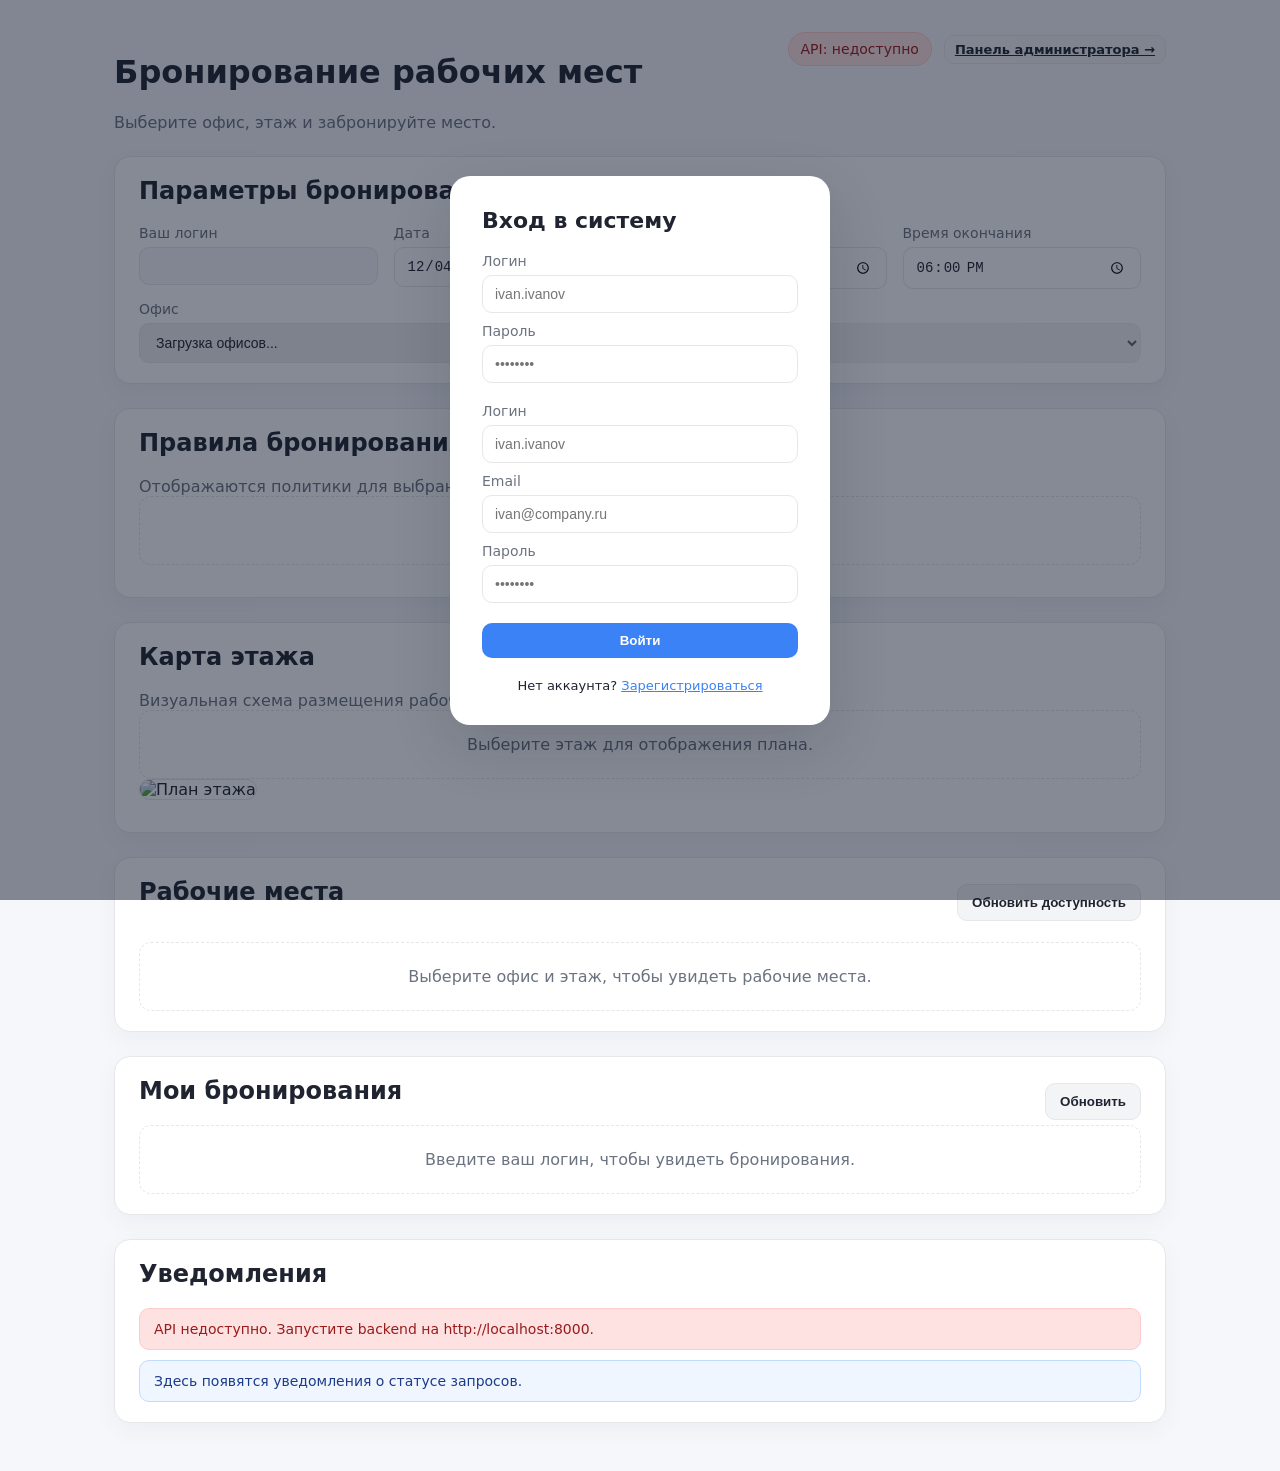
<file: frontend/index.html>
<!doctype html>
<html lang="ru">
  <head>
    <meta charset="UTF-8" />
    <meta name="viewport" content="width=device-width, initial-scale=1" />
    <title>Бронирование рабочих мест</title>
    <link rel="stylesheet" href="./styles.css" />
  </head>
  <body>
    <!-- Login / Register overlay -->
    <div id="login-overlay" class="login-overlay">
      <div class="login-card">
        <div>
          <h2 id="auth-title">Вход в систему</h2>
        </div>
        <div id="form-login" class="stack">
          <label class="field">
            <span>Логин</span>
            <input id="login-username" type="text" placeholder="ivan.ivanov" autocomplete="username" />
          </label>
          <label class="field">
            <span>Пароль</span>
            <input id="login-password" type="password" placeholder="••••••••" autocomplete="current-password" />
          </label>
        </div>
        <div id="form-register" class="stack hidden">
          <label class="field">
            <span>Логин</span>
            <input id="reg-username" type="text" placeholder="ivan.ivanov" autocomplete="username" />
          </label>
          <label class="field">
            <span>Email</span>
            <input id="reg-email" type="email" placeholder="ivan@company.ru" autocomplete="email" />
          </label>
          <label class="field">
            <span>Пароль</span>
            <input id="reg-password" type="password" placeholder="••••••••" autocomplete="new-password" />
          </label>
        </div>
        <div id="auth-error" class="message error hidden"></div>
        <button id="auth-submit-btn" class="button">Войти</button>
        <p style="text-align:center;margin:0;font-size:13px;color:var(--text-secondary)">
          <span id="auth-toggle-text">Нет аккаунта?</span>
          <a id="auth-toggle-link" href="#" style="color:var(--accent)">Зарегистрироваться</a>
        </p>
      </div>
    </div>

    <div class="page">
      <header class="header">
        <div>
          <h1>Бронирование рабочих мест</h1>
          <p class="subtitle">Выберите офис, этаж и забронируйте место.</p>
        </div>
        <div class="header-actions">
          <div class="status" id="api-status">API: не проверено</div>
          <span id="logged-as" class="hidden" style="font-size:13px;color:var(--text-secondary)"></span>
          <button id="logout-btn" class="button secondary small hidden">Выйти</button>
          <a href="./admin.html" class="button secondary small">Панель администратора →</a>
        </div>
      </header>

      <section class="panel">
        <h2>Параметры бронирования</h2>
        <div class="grid">
          <label class="field">
            <span>Ваш логин</span>
            <input id="user-id" type="text" readonly style="background:var(--bg);cursor:default" />
          </label>
          <label class="field">
            <span>Дата</span>
            <input id="reservation-date" type="date" />
          </label>
          <label class="field">
            <span>Время начала</span>
            <input id="start-time" type="time" value="09:00" />
          </label>
          <label class="field">
            <span>Время окончания</span>
            <input id="end-time" type="time" value="18:00" />
          </label>
        </div>
        <div class="grid">
          <label class="field">
            <span>Офис</span>
            <select id="office-select">
              <option value="">Загрузка офисов...</option>
            </select>
          </label>
          <label class="field">
            <span>Этаж</span>
            <select id="floor-select" disabled>
              <option value="">Выберите офис</option>
            </select>
          </label>
        </div>
      </section>

      <section class="panel">
        <h2>Правила бронирования</h2>
        <p class="subtitle">Отображаются политики для выбранного офиса.</p>
        <div id="policy-empty" class="empty">Выберите офис, чтобы увидеть правила.</div>
        <div id="policy-list" class="policy-list hidden"></div>
      </section>

      <section class="panel">
        <h2>Карта этажа</h2>
        <p class="subtitle">Визуальная схема размещения рабочих мест.</p>
        <div id="floor-plan-placeholder" class="empty">Выберите этаж для отображения плана.</div>
        <figure id="floor-plan-figure" class="floor-plan hidden">
          <div class="floor-plan-wrapper">
            <img id="floor-plan-image" alt="План этажа" />
            <div id="floor-plan-overlay" class="plan-overlay"></div>
          </div>
          <figcaption id="floor-plan-caption"></figcaption>
        </figure>
      </section>

      <section class="panel">
        <div class="panel-header">
          <h2>Рабочие места</h2>
          <button id="refresh" class="button secondary">Обновить доступность</button>
        </div>
        <div id="desks" class="desk-grid">
          <div class="empty">Выберите офис и этаж, чтобы увидеть рабочие места.</div>
        </div>
      </section>

      <section class="panel">
        <div class="panel-header">
          <h2>Мои бронирования</h2>
          <button id="refresh-bookings" class="button secondary">Обновить</button>
        </div>
        <div id="my-bookings">
          <div class="empty">Введите ваш логин, чтобы увидеть бронирования.</div>
        </div>
      </section>

      <section class="panel">
        <h2>Уведомления</h2>
        <div id="messages" class="messages">
          <div class="message info">Здесь появятся уведомления о статусе запросов.</div>
        </div>
      </section>
    </div>

    <template id="desk-card-template">
      <article class="desk-card">
        <div class="desk-header">
          <h3 class="desk-title"></h3>
          <span class="badge"></span>
        </div>
        <dl class="desk-meta">
          <div><dt>Тип</dt><dd class="desk-type"></dd></div>
          <div><dt>Зона</dt><dd class="desk-zone"></dd></div>
          <div><dt>Закреплено за</dt><dd class="desk-assigned"></dd></div>
        </dl>
        <button class="button reserve">Забронировать</button>
      </article>
    </template>

    <script type="module" src="./app.js"></script>
  </body>
</html>
</file>
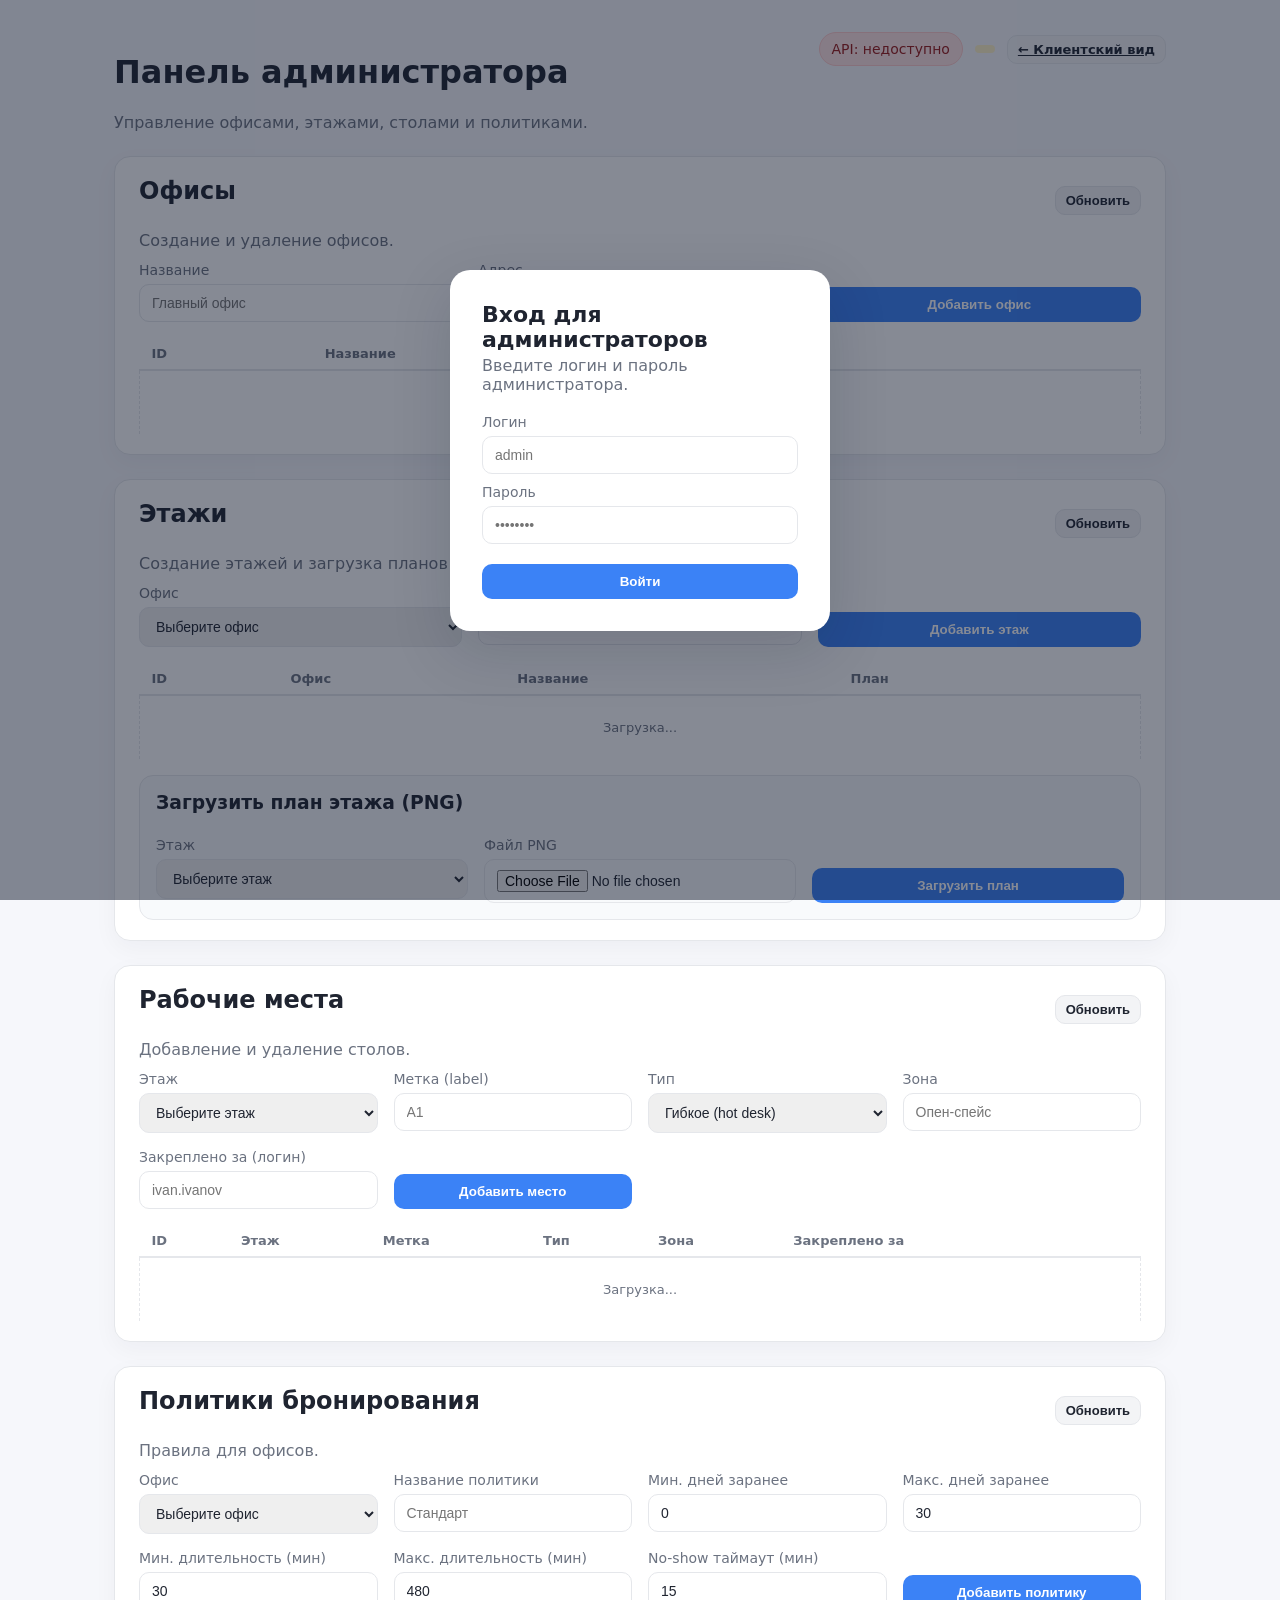
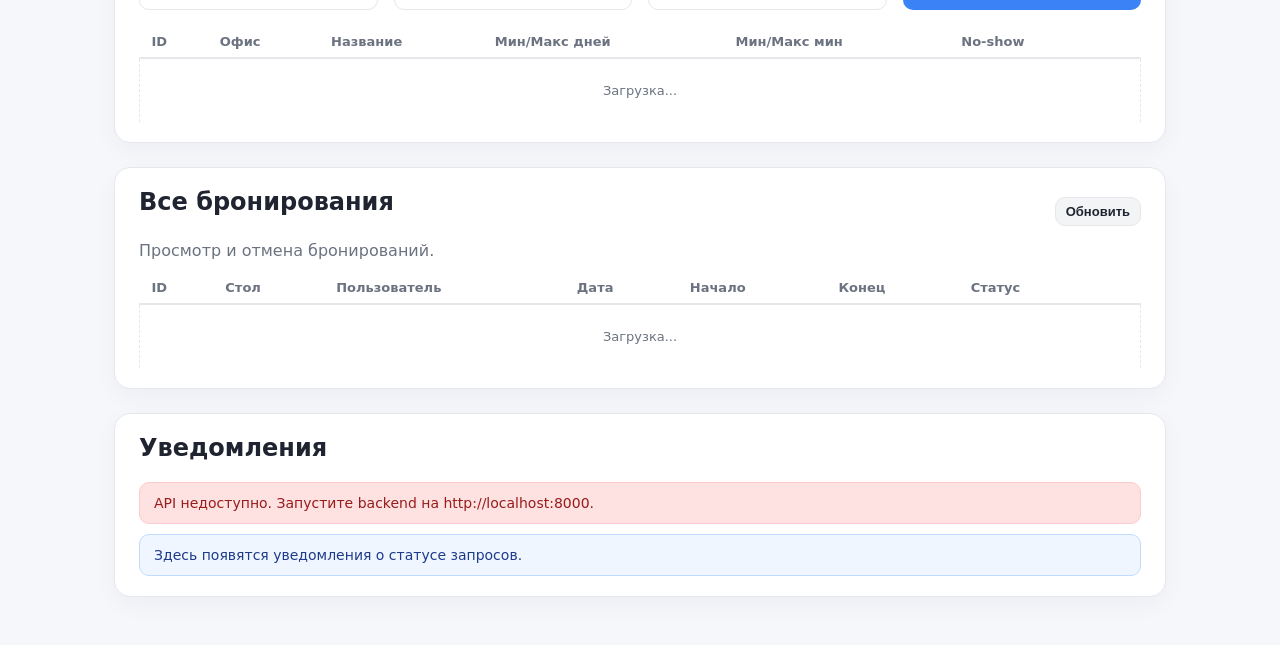
<file: frontend/admin.html>
<!doctype html>
<html lang="ru">
  <head>
    <meta charset="UTF-8" />
    <meta name="viewport" content="width=device-width, initial-scale=1" />
    <title>Панель администратора — Бронирование мест</title>
    <link rel="stylesheet" href="./styles.css" />
  </head>
  <body>
    <!-- Login overlay (shown when not authenticated) -->
    <div id="login-overlay" class="login-overlay">
      <div class="login-card">
        <div>
          <h2>Вход для администраторов</h2>
          <p class="subtitle" style="margin:4px 0 0">Введите логин и пароль администратора.</p>
        </div>
        <div class="stack">
          <label class="field">
            <span>Логин</span>
            <input id="login-username" type="text" placeholder="admin" autocomplete="username" />
          </label>
          <label class="field">
            <span>Пароль</span>
            <input id="login-password" type="password" placeholder="••••••••" autocomplete="current-password" />
          </label>
        </div>
        <div id="login-error" class="message error hidden"></div>
        <button id="login-btn" class="button">Войти</button>
      </div>
    </div>

    <div class="page">
      <header class="header">
        <div>
          <h1>Панель администратора</h1>
          <p class="subtitle">Управление офисами, этажами, столами и политиками.</p>
        </div>
        <div class="header-actions">
          <div class="status" id="api-status">API: не проверено</div>
          <span id="logged-as" class="admin-badge hidden"></span>
          <a href="./index.html" class="button secondary small">← Клиентский вид</a>
          <button id="logout-btn" class="button danger small hidden">Выйти</button>
        </div>
      </header>

      <!-- ── Offices ─────────────────────────────────────────────────────── -->
      <section class="panel">
        <div class="panel-header">
          <h2>Офисы</h2>
          <button id="refresh-offices" class="button secondary small">Обновить</button>
        </div>
        <p class="subtitle">Создание и удаление офисов.</p>

        <div class="grid" style="margin-bottom:16px">
          <label class="field">
            <span>Название</span>
            <input id="office-name" type="text" placeholder="Главный офис" />
          </label>
          <label class="field">
            <span>Адрес</span>
            <input id="office-address" type="text" placeholder="ул. Ленина, 1" />
          </label>
          <label class="field" style="justify-content:flex-end">
            <button id="create-office-btn" class="button">Добавить офис</button>
          </label>
        </div>

        <div class="table-wrapper">
          <table id="offices-table">
            <thead>
              <tr><th>ID</th><th>Название</th><th>Адрес</th><th></th></tr>
            </thead>
            <tbody id="offices-body">
              <tr><td colspan="4" class="empty">Загрузка...</td></tr>
            </tbody>
          </table>
        </div>
      </section>

      <!-- ── Floors ──────────────────────────────────────────────────────── -->
      <section class="panel">
        <div class="panel-header">
          <h2>Этажи</h2>
          <button id="refresh-floors" class="button secondary small">Обновить</button>
        </div>
        <p class="subtitle">Создание этажей и загрузка планов (PNG).</p>

        <div class="grid" style="margin-bottom:16px">
          <label class="field">
            <span>Офис</span>
            <select id="floor-office-select">
              <option value="">Выберите офис</option>
            </select>
          </label>
          <label class="field">
            <span>Название этажа</span>
            <input id="floor-name" type="text" placeholder="1-й этаж" />
          </label>
          <label class="field" style="justify-content:flex-end">
            <button id="create-floor-btn" class="button">Добавить этаж</button>
          </label>
        </div>

        <div class="table-wrapper">
          <table id="floors-table">
            <thead>
              <tr><th>ID</th><th>Офис</th><th>Название</th><th>План</th><th></th></tr>
            </thead>
            <tbody id="floors-body">
              <tr><td colspan="5" class="empty">Загрузка...</td></tr>
            </tbody>
          </table>
        </div>

        <!-- Floor plan upload -->
        <div class="admin-card" style="margin-top:16px">
          <h3 style="margin:0">Загрузить план этажа (PNG)</h3>
          <div class="grid">
            <label class="field">
              <span>Этаж</span>
              <select id="plan-floor-select">
                <option value="">Выберите этаж</option>
              </select>
            </label>
            <label class="field">
              <span>Файл PNG</span>
              <input id="plan-file" type="file" accept="image/png" />
            </label>
            <label class="field" style="justify-content:flex-end">
              <button id="upload-plan-btn" class="button">Загрузить план</button>
            </label>
          </div>
        </div>
      </section>

      <!-- ── Desks ───────────────────────────────────────────────────────── -->
      <section class="panel">
        <div class="panel-header">
          <h2>Рабочие места</h2>
          <button id="refresh-desks" class="button secondary small">Обновить</button>
        </div>
        <p class="subtitle">Добавление и удаление столов.</p>

        <div class="grid" style="margin-bottom:16px">
          <label class="field">
            <span>Этаж</span>
            <select id="desk-floor-select">
              <option value="">Выберите этаж</option>
            </select>
          </label>
          <label class="field">
            <span>Метка (label)</span>
            <input id="desk-label" type="text" placeholder="A1" />
          </label>
          <label class="field">
            <span>Тип</span>
            <select id="desk-type">
              <option value="hot">Гибкое (hot desk)</option>
              <option value="fixed">Закреплённое (fixed)</option>
            </select>
          </label>
          <label class="field">
            <span>Зона</span>
            <input id="desk-zone" type="text" placeholder="Опен-спейс" />
          </label>
          <label class="field">
            <span>Закреплено за (логин)</span>
            <input id="desk-assigned" type="text" placeholder="ivan.ivanov" />
          </label>
          <label class="field" style="justify-content:flex-end">
            <button id="create-desk-btn" class="button">Добавить место</button>
          </label>
        </div>

        <div class="table-wrapper">
          <table id="desks-table">
            <thead>
              <tr><th>ID</th><th>Этаж</th><th>Метка</th><th>Тип</th><th>Зона</th><th>Закреплено за</th><th></th></tr>
            </thead>
            <tbody id="desks-body">
              <tr><td colspan="7" class="empty">Загрузка...</td></tr>
            </tbody>
          </table>
        </div>
      </section>

      <!-- ── Policies ────────────────────────────────────────────────────── -->
      <section class="panel">
        <div class="panel-header">
          <h2>Политики бронирования</h2>
          <button id="refresh-policies" class="button secondary small">Обновить</button>
        </div>
        <p class="subtitle">Правила для офисов.</p>

        <div class="grid" style="margin-bottom:16px">
          <label class="field">
            <span>Офис</span>
            <select id="policy-office-select">
              <option value="">Выберите офис</option>
            </select>
          </label>
          <label class="field">
            <span>Название политики</span>
            <input id="policy-name" type="text" placeholder="Стандарт" />
          </label>
          <label class="field">
            <span>Мин. дней заранее</span>
            <input id="policy-min-days" type="number" value="0" min="0" />
          </label>
          <label class="field">
            <span>Макс. дней заранее</span>
            <input id="policy-max-days" type="number" value="30" min="1" />
          </label>
          <label class="field">
            <span>Мин. длительность (мин)</span>
            <input id="policy-min-dur" type="number" value="30" min="1" />
          </label>
          <label class="field">
            <span>Макс. длительность (мин)</span>
            <input id="policy-max-dur" type="number" value="480" min="1" />
          </label>
          <label class="field">
            <span>No-show таймаут (мин)</span>
            <input id="policy-noshow" type="number" value="15" min="0" />
          </label>
          <label class="field" style="justify-content:flex-end">
            <button id="create-policy-btn" class="button">Добавить политику</button>
          </label>
        </div>

        <div class="table-wrapper">
          <table id="policies-table">
            <thead>
              <tr><th>ID</th><th>Офис</th><th>Название</th><th>Мин/Макс дней</th><th>Мин/Макс мин</th><th>No-show</th><th></th></tr>
            </thead>
            <tbody id="policies-body">
              <tr><td colspan="7" class="empty">Загрузка...</td></tr>
            </tbody>
          </table>
        </div>
      </section>

      <!-- ── Reservations ────────────────────────────────────────────────── -->
      <section class="panel">
        <div class="panel-header">
          <h2>Все бронирования</h2>
          <button id="refresh-reservations" class="button secondary small">Обновить</button>
        </div>
        <p class="subtitle">Просмотр и отмена бронирований.</p>

        <div class="table-wrapper">
          <table id="reservations-table">
            <thead>
              <tr><th>ID</th><th>Стол</th><th>Пользователь</th><th>Дата</th><th>Начало</th><th>Конец</th><th>Статус</th><th></th></tr>
            </thead>
            <tbody id="reservations-body">
              <tr><td colspan="8" class="empty">Загрузка...</td></tr>
            </tbody>
          </table>
        </div>
      </section>

      <!-- ── Messages ────────────────────────────────────────────────────── -->
      <section class="panel">
        <h2>Уведомления</h2>
        <div id="messages" class="messages">
          <div class="message info">Здесь появятся уведомления о статусе запросов.</div>
        </div>
      </section>
    </div>

    <script type="module" src="./admin.js"></script>
  </body>
</html>
</file>
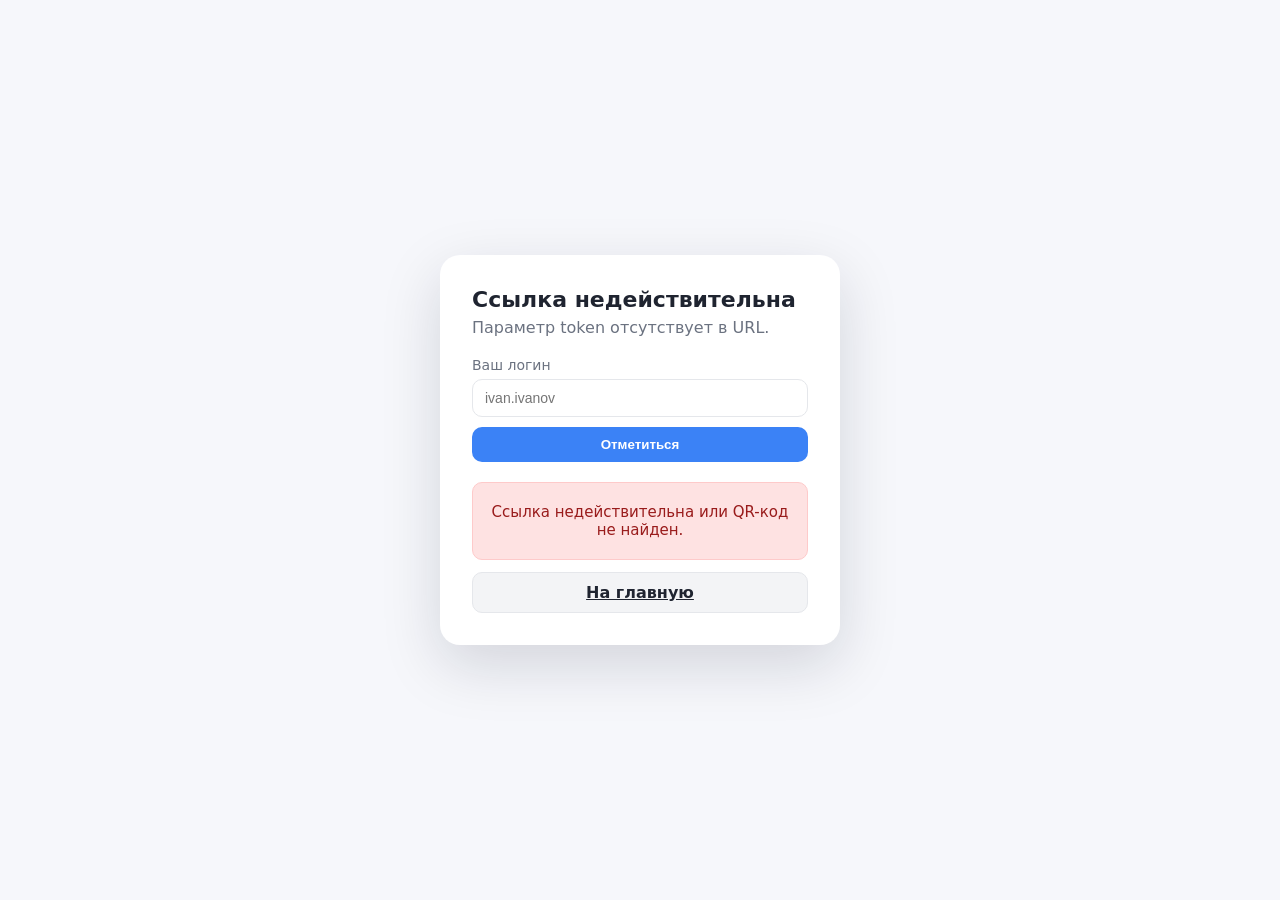
<file: frontend/checkin.html>
<!doctype html>
<html lang="ru">
  <head>
    <meta charset="UTF-8" />
    <meta name="viewport" content="width=device-width, initial-scale=1" />
    <title>Отметка о посещении</title>
    <link rel="stylesheet" href="./styles.css" />
  </head>
  <body>
    <div class="checkin-page">
      <div class="login-card checkin-card">
        <div>
          <h2 id="checkin-title">Отметка о посещении</h2>
          <p class="subtitle" id="checkin-subtitle">Введите ваш логин, чтобы подтвердить занятие места.</p>
        </div>

        <div id="checkin-form-wrap" class="stack">
          <label class="field">
            <span>Ваш логин</span>
            <input
              id="checkin-username"
              type="text"
              placeholder="ivan.ivanov"
              autocomplete="username"
              autocapitalize="none"
            />
          </label>
          <div id="checkin-error" class="message error hidden"></div>
          <button id="checkin-submit" class="button">Отметиться</button>
        </div>

        <div id="checkin-success" class="hidden">
          <div class="message success" style="text-align:center;font-size:15px;padding:20px 16px">
            Вы отмечены! Место забронировано.
          </div>
          <a href="./index.html" class="button secondary" style="display:block;text-align:center;margin-top:12px">
            На главную
          </a>
        </div>

        <div id="checkin-invalid" class="hidden">
          <div class="message error" style="text-align:center;font-size:15px;padding:20px 16px">
            Ссылка недействительна или QR-код не найден.
          </div>
          <a href="./index.html" class="button secondary" style="display:block;text-align:center;margin-top:12px">
            На главную
          </a>
        </div>
      </div>
    </div>

    <script>
      const API_BASE = "http://localhost:8000";

      const params = new URLSearchParams(window.location.search);
      const qrToken = params.get("token");

      const titleEl        = document.getElementById("checkin-title");
      const subtitleEl     = document.getElementById("checkin-subtitle");
      const formWrap       = document.getElementById("checkin-form-wrap");
      const errorEl        = document.getElementById("checkin-error");
      const submitBtn      = document.getElementById("checkin-submit");
      const usernameInput  = document.getElementById("checkin-username");
      const successSection = document.getElementById("checkin-success");
      const invalidSection = document.getElementById("checkin-invalid");

      if (!qrToken) {
        formWrap.classList.add("hidden");
        invalidSection.classList.remove("hidden");
        titleEl.textContent = "Ссылка недействительна";
        subtitleEl.textContent = "Параметр token отсутствует в URL.";
      }

      function showError(msg) {
        errorEl.textContent = msg;
        errorEl.classList.remove("hidden");
      }

      function hideError() {
        errorEl.classList.add("hidden");
      }

      async function doCheckin() {
        hideError();
        const username = usernameInput.value.trim();
        if (!username) {
          showError("Введите ваш логин.");
          usernameInput.focus();
          return;
        }

        submitBtn.disabled = true;
        submitBtn.textContent = "Отправка...";

        try {
          const url = `${API_BASE}/checkin/${encodeURIComponent(qrToken)}?user_id=${encodeURIComponent(username)}`;
          const resp = await fetch(url, { method: "POST" });

          if (resp.ok) {
            formWrap.classList.add("hidden");
            successSection.classList.remove("hidden");
            titleEl.textContent = "Готово!";
            subtitleEl.textContent = "";
          } else {
            const body = await resp.json().catch(() => ({}));
            const detail = body.detail || `Ошибка ${resp.status}`;
            if (resp.status === 404) {
              formWrap.classList.add("hidden");
              invalidSection.classList.remove("hidden");
              titleEl.textContent = "QR-код не найден";
              subtitleEl.textContent = detail;
            } else {
              showError(detail);
              submitBtn.disabled = false;
              submitBtn.textContent = "Отметиться";
            }
          }
        } catch {
          showError("Не удалось связаться с сервером. Проверьте подключение.");
          submitBtn.disabled = false;
          submitBtn.textContent = "Отметиться";
        }
      }

      submitBtn.addEventListener("click", doCheckin);
      usernameInput.addEventListener("keydown", (e) => {
        if (e.key === "Enter") doCheckin();
      });

      // Pre-fill from localStorage if user is already logged in on the main app
      const storedUsername = localStorage.getItem("user_username");
      if (storedUsername) {
        usernameInput.value = storedUsername;
      }
    </script>
  </body>
</html>
</file>
<file: frontend/styles.css>
:root {
  color-scheme: light;
  font-family: "Inter", "Segoe UI", system-ui, sans-serif;
  --bg: #f6f7fb;
  --panel: #ffffff;
  --text: #1f2430;
  --muted: #6b7280;
  --accent: #3b82f6;
  --accent-dark: #2563eb;
  --border: #e5e7eb;
  --success: #16a34a;
  --warning: #f59e0b;
  --danger: #dc2626;
}

*,
*::before,
*::after {
  box-sizing: border-box;
}

body {
  margin: 0;
  background: var(--bg);
  color: var(--text);
}

.page {
  max-width: 1100px;
  margin: 0 auto;
  padding: 32px 24px 48px;
  display: flex;
  flex-direction: column;
  gap: 24px;
}

.header {
  display: flex;
  justify-content: space-between;
  align-items: flex-start;
  gap: 16px;
}

.subtitle {
  margin: 6px 0 0;
  color: var(--muted);
}

.status {
  padding: 8px 12px;
  border-radius: 999px;
  font-size: 14px;
  border: 1px solid var(--border);
  background: #ffffff;
}

.panel {
  background: var(--panel);
  border-radius: 16px;
  padding: 20px 24px;
  border: 1px solid var(--border);
  box-shadow: 0 8px 24px rgba(15, 23, 42, 0.04);
}

.panel h2 {
  margin-top: 0;
}

.panel-header {
  display: flex;
  justify-content: space-between;
  align-items: center;
  gap: 12px;
}

.hidden {
  display: none;
}

.grid {
  display: grid;
  gap: 16px;
  grid-template-columns: repeat(auto-fit, minmax(200px, 1fr));
  margin-top: 12px;
}

.field {
  display: flex;
  flex-direction: column;
  gap: 6px;
  font-size: 14px;
  color: var(--muted);
}

.field input,
.field select {
  padding: 10px 12px;
  border-radius: 10px;
  border: 1px solid var(--border);
  font-size: 14px;
  color: var(--text);
}

.desk-grid {
  display: grid;
  gap: 16px;
  grid-template-columns: repeat(auto-fit, minmax(230px, 1fr));
  margin-top: 16px;
}

.floor-plan {
  display: flex;
  flex-direction: column;
  gap: 12px;
  margin: 0;
}

.floor-plan-wrapper,
.plan-editor-canvas {
  position: relative;
  width: 100%;
}

.floor-plan img {
  width: 100%;
  border-radius: 14px;
  border: 1px solid var(--border);
  object-fit: cover;
  max-height: 380px;
}

.plan-editor img {
  width: 100%;
  border-radius: 12px;
  border: 1px solid var(--border);
  object-fit: contain;
  max-height: 420px;
}

.plan-overlay {
  position: absolute;
  inset: 0;
  pointer-events: none;
}

.plan-overlay.interactive {
  pointer-events: auto;
  cursor: crosshair;
}

.plan-marker {
  position: absolute;
  transform: translate(-50%, -50%);
  width: 20px;
  height: 20px;
  border-radius: 999px;
  background: rgba(59, 130, 246, 0.85);
  border: 2px solid #ffffff;
  display: flex;
  align-items: center;
  justify-content: center;
  color: #ffffff;
  font-size: 10px;
  font-weight: 700;
  box-shadow: 0 8px 16px rgba(15, 23, 42, 0.2);
  pointer-events: none;
}

.floor-plan figcaption {
  font-size: 13px;
  color: var(--muted);
}

.policy-list {
  display: grid;
  gap: 12px;
  margin-top: 12px;
}

.policy-card {
  border-radius: 12px;
  border: 1px solid var(--border);
  background: #f8fafc;
  padding: 12px 14px;
  display: grid;
  gap: 8px;
}

.policy-card h3 {
  margin: 0;
  font-size: 16px;
}

.policy-details {
  display: grid;
  gap: 6px;
  font-size: 13px;
  color: var(--muted);
}

.desk-card {
  border-radius: 14px;
  padding: 16px;
  border: 1px solid var(--border);
  background: #fafafa;
  display: flex;
  flex-direction: column;
  gap: 12px;
}

.desk-header {
  display: flex;
  align-items: center;
  justify-content: space-between;
  gap: 8px;
}

.desk-title {
  margin: 0;
  font-size: 18px;
}

.badge {
  font-size: 12px;
  padding: 4px 8px;
  border-radius: 999px;
  background: #eef2ff;
  color: #3730a3;
}

.badge.available {
  background: #dcfce7;
  color: #166534;
}

.badge.busy {
  background: #fee2e2;
  color: #991b1b;
}

.badge.checked-in {
  background: #dcfce7;
  color: #166534;
}

.badge.not-checked-in {
  background: #f3f4f6;
  color: var(--muted);
}

.desk-meta {
  display: grid;
  gap: 8px;
  margin: 0;
  font-size: 13px;
  color: var(--muted);
}

.desk-meta dt {
  font-weight: 600;
  color: var(--text);
}

.desk-meta dd {
  margin: 0;
}

.button {
  padding: 10px 14px;
  border-radius: 10px;
  border: none;
  background: var(--accent);
  color: white;
  font-weight: 600;
  cursor: pointer;
  transition: background 0.2s ease;
}

.button:hover {
  background: var(--accent-dark);
}

.button.secondary {
  background: #f3f4f6;
  color: var(--text);
  border: 1px solid var(--border);
}

.button.secondary:hover {
  background: #e5e7eb;
}

.button[disabled] {
  opacity: 0.6;
  cursor: not-allowed;
}

.empty {
  padding: 24px;
  text-align: center;
  color: var(--muted);
  border: 1px dashed var(--border);
  border-radius: 12px;
}

.messages {
  display: flex;
  flex-direction: column;
  gap: 10px;
}

.message {
  padding: 12px 14px;
  border-radius: 10px;
  font-size: 14px;
  border: 1px solid var(--border);
}

.message.info {
  background: #eff6ff;
  color: #1e3a8a;
  border-color: #bfdbfe;
}

.message.success {
  background: #dcfce7;
  color: #166534;
  border-color: #bbf7d0;
}

.message.error {
  background: #fee2e2;
  color: #991b1b;
  border-color: #fecaca;
}

.admin-panel .subtitle {
  margin-bottom: 8px;
}

.admin-grid {
  display: grid;
  gap: 16px;
  grid-template-columns: repeat(auto-fit, minmax(260px, 1fr));
  margin-top: 16px;
}

.admin-card {
  border-radius: 14px;
  border: 1px solid var(--border);
  background: #f8fafc;
  padding: 16px;
  display: grid;
  gap: 12px;
}

.stack {
  display: grid;
  gap: 10px;
}

.toggle {
  display: inline-flex;
  align-items: center;
  gap: 8px;
  font-size: 14px;
  color: var(--muted);
}

.muted {
  font-size: 13px;
  color: var(--muted);
}

.plan-editor {
  display: grid;
  gap: 12px;
}

.admin-desks {
  display: grid;
  gap: 8px;
}

.admin-desk-item {
  display: flex;
  justify-content: space-between;
  gap: 8px;
  font-size: 13px;
  color: var(--muted);
  padding: 8px 10px;
  border-radius: 10px;
  border: 1px dashed var(--border);
  background: #ffffff;
}

.button.danger {
  background: var(--danger);
  color: white;
}

.button.danger:hover {
  background: #b91c1c;
}

.button.small {
  padding: 6px 10px;
  font-size: 13px;
}

.header-actions {
  display: flex;
  align-items: center;
  gap: 12px;
  flex-shrink: 0;
}

.booking-list {
  display: grid;
  gap: 10px;
  margin-top: 12px;
}

.booking-item {
  display: flex;
  justify-content: space-between;
  align-items: center;
  gap: 12px;
  padding: 12px 14px;
  border-radius: 12px;
  border: 1px solid var(--border);
  background: #f8fafc;
}

.booking-info {
  display: flex;
  flex-direction: column;
  gap: 4px;
  font-size: 14px;
}

.booking-info span {
  color: var(--muted);
  font-size: 13px;
}

/* Admin login overlay */
.login-overlay {
  position: fixed;
  inset: 0;
  background: rgba(15, 23, 42, 0.5);
  display: flex;
  align-items: center;
  justify-content: center;
  z-index: 100;
}

.login-card {
  background: var(--panel);
  border-radius: 20px;
  padding: 32px;
  width: 100%;
  max-width: 380px;
  box-shadow: 0 20px 60px rgba(15, 23, 42, 0.15);
  display: grid;
  gap: 20px;
}

.login-card h2 {
  margin: 0;
  font-size: 22px;
}

.admin-badge {
  display: inline-block;
  padding: 4px 10px;
  background: #fef3c7;
  color: #92400e;
  border-radius: 999px;
  font-size: 12px;
  font-weight: 600;
}

.table-wrapper {
  overflow-x: auto;
  margin-top: 12px;
}

table {
  width: 100%;
  border-collapse: collapse;
  font-size: 13px;
}

table th {
  text-align: left;
  padding: 8px 12px;
  border-bottom: 2px solid var(--border);
  color: var(--muted);
  font-weight: 600;
}

table td {
  padding: 8px 12px;
  border-bottom: 1px solid var(--border);
  vertical-align: middle;
}

table tr:last-child td {
  border-bottom: none;
}

table tr:hover td {
  background: #f8fafc;
}

.btn-row {
  display: flex;
  gap: 8px;
  flex-wrap: wrap;
}

/* ── Check-in standalone page ─────────────────────────────────────────────── */
.checkin-page {
  min-height: 100vh;
  background: var(--bg);
  display: flex;
  align-items: center;
  justify-content: center;
  padding: 24px;
}

.checkin-card {
  width: 100%;
  max-width: 400px;
}
</file>
